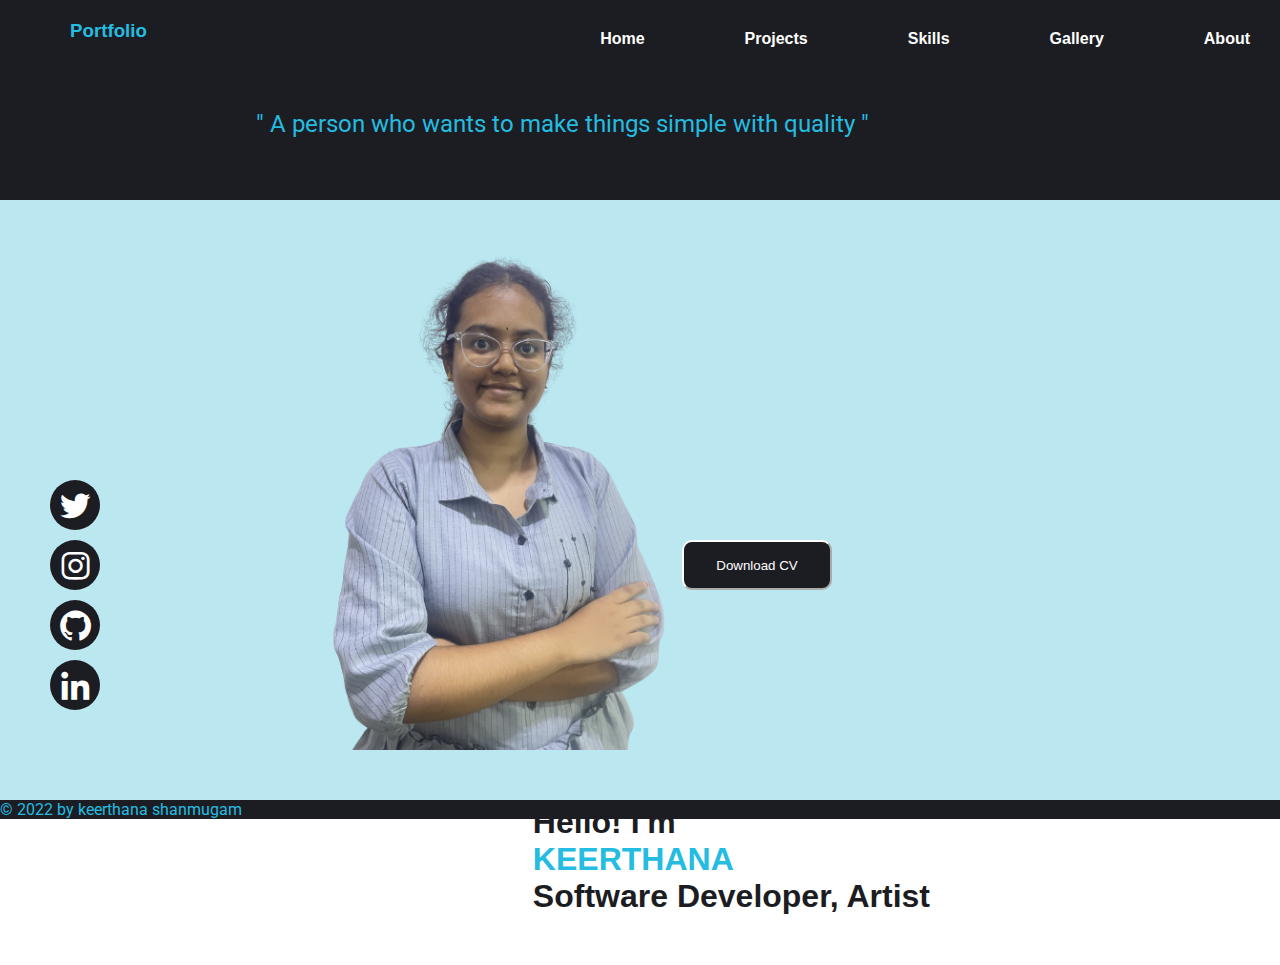
<file: index.html>
<!DOCTYPE html>
<html lang="en">
  <head>
    <meta charset="UTF-8" />
    <meta http-equiv="X-UA-Compatible" content="IE=edge" />
    <meta name="viewport" content="width=device-width, initial-scale=1.0" />
    <title>My Portfolio</title>
    <link rel="stylesheet" href="./assets/css/index.css" />
    <link
      href="https://unpkg.com/boxicons@2.1.2/css/boxicons.min.css"
      rel="stylesheet"
    />
    <link
      href="https://cdn.jsdelivr.net/npm/bootstrap@5.0.2/dist/css/bootstrap.min.css"
      rel="stylesheet"
      integrity="sha384-EVSTQN3/azprG1Anm3QDgpJLIm9Nao0Yz1ztcQTwFspd3yD65VohhpuuCOmLASjC"
      crossorigin="anonymous"
    />
    <script
      src="https://cdn.jsdelivr.net/npm/bootstrap@5.0.2/dist/js/bootstrap.bundle.min.js"
      integrity="sha384-MrcW6ZMFYlzcLA8Nl+NtUVF0sA7MsXsP1UyJoMp4YLEuNSfAP+JcXn/tWtIaxVXM"
      crossorigin="anonymous"
    ></script>
  </head>
  <body>
    <div class="main-div">
      <div class="div1">
        <div class="container">
          <h3>Portfolio</h3>
          <ul>
            <li><a href="./pages/about.html"> About </a></li>
            <li><a href="./pages/gallery.html"> Gallery </a></li>
            <li><a href="./pages/skills.html"> Skills </a></li>
            <li><a href="./pages/projects.html"> Projects </a></li>
            <li><a href="./index.html"> Home </a></li>
          </ul>
        </div>
        <p class="text-holder">
          " A person who wants to make things simple with quality "
        </p>
      </div>
      <div class="div2">
        <div class="div3">
          <div class="circle-3">
            <div class="icon">
              <a href="https://twitter.com/Keertha81836788">
                <i class="bx bxl-twitter"></i
              ></a>
            </div>
          </div>
          <div class="circle-4">
            <div class="icon">
              <a href="https://www.instagram.com/keerthana_shaun/">
                <i class="bx bxl-instagram"></i
              ></a>
            </div>
          </div>
          <div class="circle-4">
            <div class="icon">
              <a href="https://github.com/keerthana-shanmugam">
                <i class="bx bxl-github"></i
              ></a>
            </div>
          </div>
          <div class="circle-4">
            <div class="icon">
              <a
                href="https://www.linkedin.com/in/keerthana-shanmugam-40703a245/"
              >
                <i class="bx bxl-linkedin"></i
              ></a>
            </div>
          </div>
        </div>
        <img
          src="./assets/images/image-removebg-preview.png"
          alt="my_photo_index_page"
        />
        <p>
          Hello! I'm <br />
          <b class="name">KEERTHANA </b><br />
          Software Developer, Artist
        </p>
        <a href="./assets/images/Resume.pdf" download="Resume"
          ><button class="btn_cv">Download CV</button></a
        >
      </div>
    </div>
  </body>
  <footer>
    <p>&#169; 2022 by keerthana shanmugam</p>
  </footer>
</html>
</file>
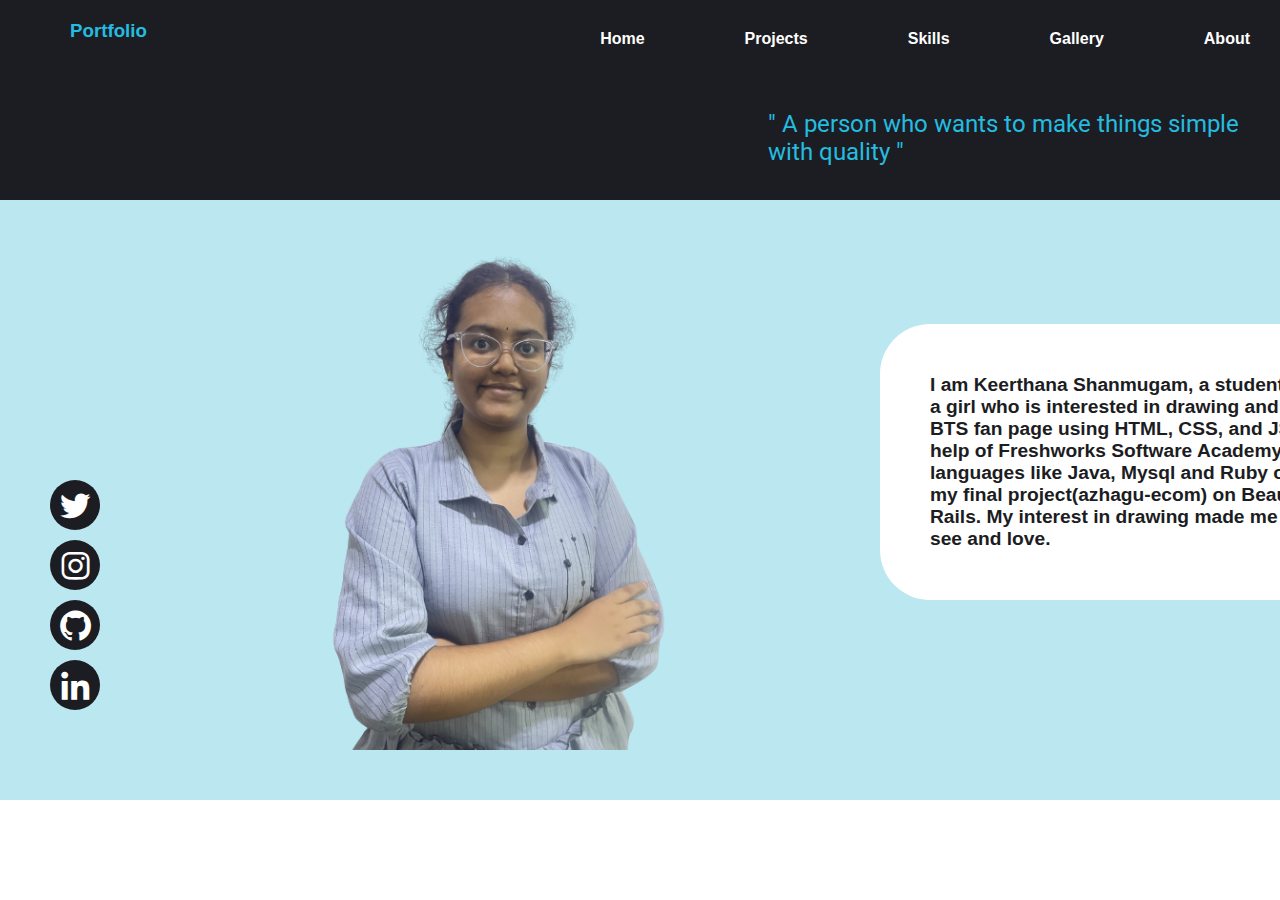
<file: pages/about.html>
<!DOCTYPE html>
<html lang="en">
  <head>
    <meta charset="UTF-8" />
    <meta http-equiv="X-UA-Compatible" content="IE=edge" />
    <meta name="viewport" content="width=device-width, initial-scale=1.0" />
    <title>About</title>
    <link rel="stylesheet" href="./../assets/css/about.css" />
    <link
      href="https://unpkg.com/boxicons@2.1.2/css/boxicons.min.css"
      rel="stylesheet"
    />
    <link
      href="https://cdn.jsdelivr.net/npm/bootstrap@5.0.2/dist/css/bootstrap.min.css"
      rel="stylesheet"
      integrity="sha384-EVSTQN3/azprG1Anm3QDgpJLIm9Nao0Yz1ztcQTwFspd3yD65VohhpuuCOmLASjC"
      crossorigin="anonymous"
    />
  </head>
  <body>
    <div class="main-div">
      <div class="div1">
        <div class="container">
          <h3>Portfolio</h3>
          <ul>
            <li><a href="./about.html"> About </a></li>
            <li><a href="./gallery.html"> Gallery </a></li>
            <li><a href="./skills.html"> Skills </a></li>
            <li><a href="./projects.html"> Projects </a></li>
            <li><a href="./../index.html"> Home </a></li>
          </ul>
        </div>

        <p class="text-holder">
          " A person who wants to make things simple with quality "
        </p>
      </div>
      <div class="div2">
        <div class="div3">
          <div class="circle-3">
            <div class="icon">
              <a href="https://twitter.com/Keertha81836788">
                <i class="bx bxl-twitter"></i
              ></a>
            </div>
          </div>
          <div class="circle-4">
            <div class="icon">
              <a href="https://www.instagram.com/keerthana_shaun/">
                <i class="bx bxl-instagram"></i
              ></a>
            </div>
          </div>
          <div class="circle-4">
            <div class="icon">
              <a href="https://github.com/keerthana-shanmugam">
                <i class="bx bxl-github"></i
              ></a>
            </div>
          </div>
          <div class="circle-4">
            <div class="icon">
              <a
                href="https://www.linkedin.com/in/keerthana-shanmugam-40703a245/"
              >
                <i class="bx bxl-linkedin"></i
              ></a>
            </div>
          </div>
        </div>
        <img
          src="./../assets/images/image-removebg-preview.png"
          alt="my_photo_index_page"
        />
        <p>
          I am Keerthana Shanmugam, a student intern in freshworks. I am a girl
          who is interested in drawing and computers. I have built a BTS fan
          page using HTML, CSS, and JS in just 90 days with the help of
          Freshworks Software Academy and then I learnt the languages like Java,
          Mysql and Ruby on Rails. Now I have built my final
          project(azhagu-ecom) on Beauty Website using Ruby On Rails. My
          interest in drawing made me draw many things which I see and love.
        </p>
      </div>
    </div>
  </body>
</html>
</file>
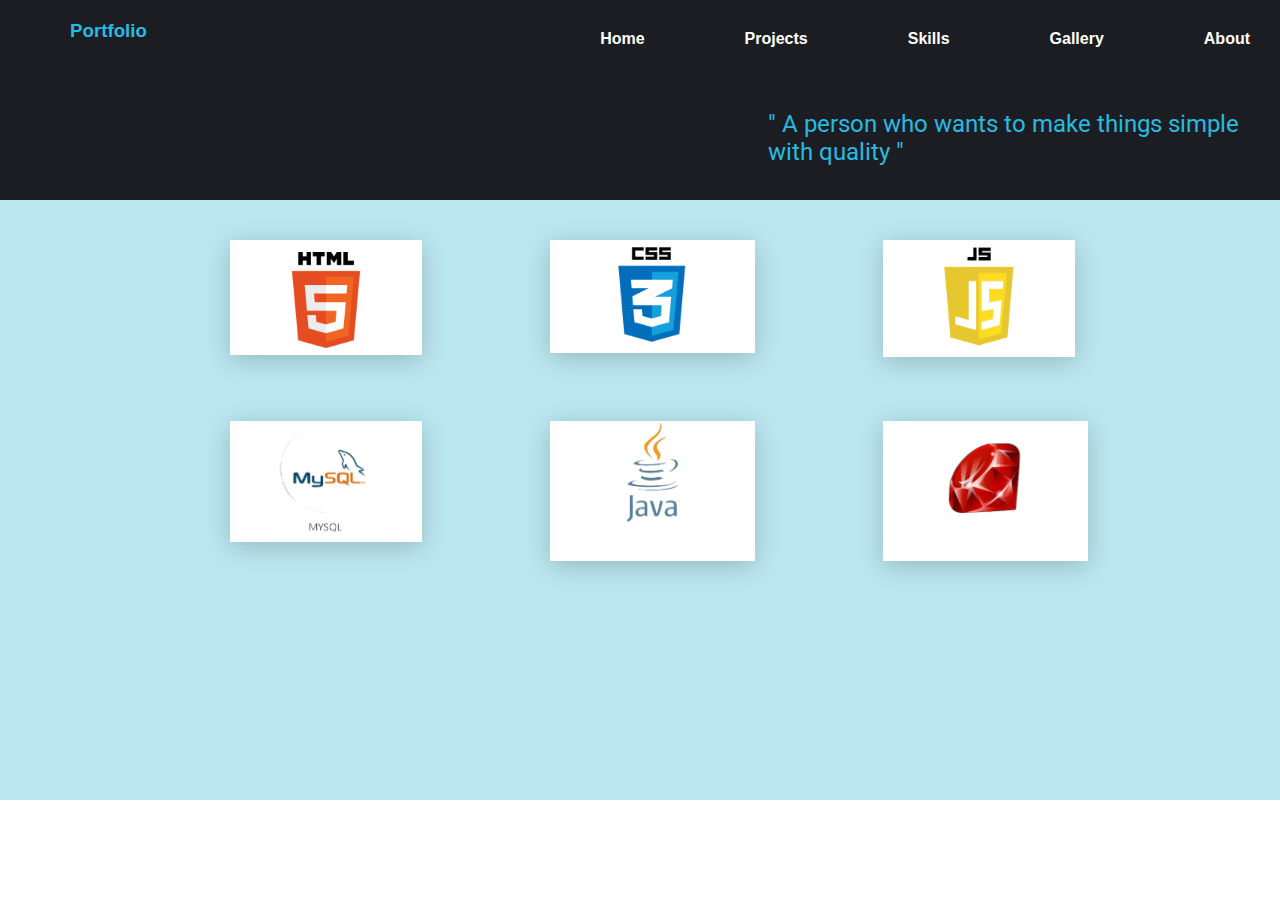
<file: pages/skills.html>
<!DOCTYPE html>
<html lang="en">
  <head>
    <meta charset="UTF-8" />
    <meta http-equiv="X-UA-Compatible" content="IE=edge" />
    <meta name="viewport" content="width=device-width, initial-scale=1.0" />
    <title>Skills</title>
    <link rel="stylesheet" href="./../assets/css/skills.css" />
    <link
      href="https://cdn.jsdelivr.net/npm/bootstrap@5.0.2/dist/css/bootstrap.min.css"
      rel="stylesheet"
      integrity="sha384-EVSTQN3/azprG1Anm3QDgpJLIm9Nao0Yz1ztcQTwFspd3yD65VohhpuuCOmLASjC"
      crossorigin="anonymous"
    />
  </head>
  <body>
    <div class="main-div">
      <div class="div1">
        <div class="container">
          <h3>Portfolio</h3>
        <ul>
          <li><a href="./about.html"> About </a></li>
          <li><a href="./gallery.html"> Gallery </a></li>
          <li><a href="./skills.html"> Skills </a></li>
          <li><a href="./projects.html"> Projects </a></li>
          <li><a href="./../index.html"> Home </a></li>
        </ul>
      </div>
        <p class="text-holder">
          " A person who wants to make things simple with quality "
        </p>
      </div>
      <div class="div2">
        
  <div class="skill-grp1">
              <div class="html-div">
                  <img src="./../assets/images/html.png" width="50%" style="margin-top:6%; margin-bottom: 2%;">
              </div>
              <div class="css-div">
                  <img src="./../assets/images/css.png" width="45%">
              </div>
              <div class="js-div">
                  <img src="./../assets/images/js.png" width="48%">
              </div>
          </div>
          <div class="skill-grp2">
              <div class="mysql-div">
                  <img src="./../assets/images/mysql.png" width="67%">
              </div>
              <div class="java-div">
                  <img src="./../assets/images/java.png" width="50%">
              </div>
              <div class="ruby-div">
                  <img src="./../assets/images/ruby.png" width="60%" style="margin-top:8%">
              </div>
            </div>
      </div>
    </div>
  </body>
</html>
</file>
<file: assets/css/index.css>
@import "./global.css";
/* @import "./typo.css"; */

* {
  padding: 0;
  margin: 0;
}

body::-webkit-scrollbar {
  display: none;
}

.main-div {
  display: grid;
  grid-template-rows: 25% 75%;
  height: 800px;
}

.div1 {
  background-color: var(--black);
}

.div1 h3 {
  color: var(--blue);
  padding: 20px;
  font-weight: bold;
  font-style: normal;
  font-family: sans-serif;
  float: left;
  margin-left: 50px;
}

.div1 h3:hover {
  color: white;
}
.div1 li {
  list-style: none;
  display: flex;
  float: right;
  margin-top: 30px;
  margin-left: 70px;
  margin-right: 30px;
  font-weight: bold;
  font-style: normal;
  font-family: sans-serif;
  color: white;
}

.div1 a {
  text-decoration: none;
  color: white;
}

.div1 a:hover {
  color: var(--blue);
  border-bottom: 2px solid var(--blue);
}

.text-holder {
  color: var(--blue);
  float: right;
  margin-top: 110px;
  position: absolute;
  left: 20%;
  font-size: 1.5em;
}

.text-holder:hover {
  color: white;
}

.div2 {
  background-color: #bbe7f1;
}

.div2 p {
  float: right;
  padding: 50px;
  font-weight: bold;
  font-style: normal;
  font-family: sans-serif;
  color: rgb(28, 29, 34);
  margin-right: 300px;
  font-size: 2em;
}

.name {
  color: var(--blue);
}

.div2 img {
  width: auto;
  height: 550px;
  margin-left: 300px;
  /* background-color: blac;
  border-radius: 50%; */
  /* border-top-left-radius: 50%;
  border-top-right-radius: 50%; */
}

.div3 {
  position: absolute;
  float: left;
}
.circle-3 {
  width: 50px;
  height: 50px;
  background-color: var(--black);
  border-radius: 50%;
  margin-left: 50px;
  margin-top: 280px;
}

.circle-4 {
  width: 50px;
  height: 50px;
  background-color: var(--black);
  border-radius: 50%;
  margin-left: 50px;
  margin-top: 10px;
}

i {
  font-size: 37px;
  z-index: 20;
  color: white;
  margin-left: 7px;
  margin-top: 7px;
}

i:hover {
  color: var(--blue);
}

.btn_cv {
  height: 50px;
  width: 150px;
  background-color: var(--black);
  border-color: white;
  color: white;
  border-radius: 10px;
  float: right;
  position: absolute;
  top: 60%;
  right: 35%;
}

.btn_cv:hover {
  background-color: var(--blue);
}

footer p {
  width: 100%;
  background-color: var(--black);
  color: var(--blue);
  float: right;
}
</file>
<file: assets/css/about.css>
@import "./global.css";
/* @import "./typo.css"; */

* {
  padding: 0;
  margin: 0;
}

.main-div {
  display: grid;
  grid-template-rows: 25% 75%;
  height: 800px;
}

.div1 {
  background-color: var(--black);
}

.div1 h3 {
  color: var(--blue);
  padding: 20px;
  font-weight: bold;
  font-style: normal;
  font-family: sans-serif;
  float: left;
  margin-left: 50px;
}

.div1 h3:hover {
  color: white;
}

.div1 li {
  list-style: none;
  display: flex;
  float: right;
  margin-top: 30px;
  margin-left: 70px;
  margin-right: 30px;
  font-weight: bold;
  font-style: normal;
  font-family: sans-serif;
  color: white;
}

.div1 a {
  text-decoration: none;
  color: white;
}

.div1 a:hover {
  color: var(--blue);
  border-bottom: 2px solid var(--blue);
}

.text-holder {
  color: var(--blue);
  float: right;
  margin-top: 110px;
  position: absolute;
  left: 60%;
  font-size: 1.5em;
}

.text-holder:hover {
  color: white;
}

.div2 {
  background-color: #bbe7f1;
}

.div2 p {
position: relative; 
left: 880px;
bottom: 500px;
 font-weight: bold;
  font-style: normal;
  font-family: sans-serif;
  color: rgb(28, 29, 34);
  font-size: 1.2em;
  background-color: white;
  padding: 50px;
  margin-right: 300px;
  width: 600px;
  border-radius: 50px;
  margin-top: 70px;
}
.div2 img {
  width: auto;
  height: 550px;
  margin-left: 300px;
}

.div3 {
  position: absolute;
  float: left;
}
.circle-3 {
  width: 50px;
  height: 50px;
  background-color: var(--black);
  border-radius: 50%;
  margin-left: 50px;
  margin-top: 280px;
}

.circle-4 {
  width: 50px;
  height: 50px;
  background-color: var(--black);
  border-radius: 50%;
  margin-left: 50px;
  margin-top: 10px;
}

i {
  font-size: 37px;
  z-index: 20;
  color: white;
  margin-left: 7px;
  margin-top: 7px;
}

i:hover {
  color: var(--blue);
}
</file>
<file: assets/css/skills.css>
@import "./global.css";
/* @import "./typo.css"; */

*{
    padding: 0;
    margin: 0;
}

.main-div {
  display: grid;
  grid-template-rows: 25% 75%;
  height: 800px;
}

.div1 {
  background-color: var(--black);
}

.div1 h3 {
  color: var(--blue);
  padding: 20px;
  font-weight: bold;
  font-style: normal;
  font-family: sans-serif;
  float: left;
  margin-left: 50px;
}

.div1 h3:hover {
  color: white;
}

.div1 li {
  list-style: none;
  display: flex;
  float: right;
  margin-top: 30px;
  margin-left: 70px;
  margin-right: 30px;
  font-weight: bold;
  font-style: normal;
  font-family: sans-serif;
  color: white;
}

.div1 a {
  text-decoration: none;
  color: white;
}

.div1 a:hover {
  color: var(--blue);
  border-bottom: 2px solid var(--blue);
}

.text-holder {
  color: var(--blue);
  float: right;
  margin-top: 110px;
  position: absolute;
  left: 60%;
  font-size: 1.5em;
}

.text-holder:hover {
  color: white;
}

.div2 {
  background-color: #bbe7f1;
  justify-content: center;
  align-items: center;
  text-align: center;
}
.html-div {
  background-color: rgb(255, 255, 255);
  width: 15%;
  height: 30%;
  float: left;
  margin-left: 18%;
  box-shadow: 0 5px 25px 0 rgb(0 0 0 / 20%);
}
.html-div:hover {
  transform: scale(1.06);
  transition: 0.5s;
  box-shadow: 0 10px 60px 0 rgba(23, 23, 23, 0.2);
}
.css-div {
  background-color: rgb(255, 255, 255);
  width: 16%;
  height: 25%;
  float: left;
  margin-left: 10%;
  box-shadow: 0 5px 25px 0 rgb(0 0 0 / 20%);
}
.css-div:hover {
  transform: scale(1.06);
  transition: 0.5s;
  box-shadow: 0 10px 60px 0 rgba(23, 23, 23, 0.2);
}
.js-div {
  background-color: rgb(255, 255, 255);
  width: 15%;
  height: 30%;
  float: left;
  margin-left: 10%;
  box-shadow: 0 5px 25px 0 rgb(0 0 0 / 20%);
}
.js-div:hover {
  transform: scale(1.06);
  transition: 0.5s;
  box-shadow: 0 10px 60px 0 rgba(23, 23, 23, 0.2);
}

.mysql-div {
  background-color: rgb(255, 255, 255);
  width: 15%;
  height: 30%;
  float: left;
  margin-top: 5%;
  margin-left: 18%;
  box-shadow: 0 5px 25px 0 rgb(0 0 0 / 20%);
}
.mysql-div:hover {
  transform: scale(1.06);
  transition: 0.5s;
  box-shadow: 0 10px 60px 0 rgba(23, 23, 23, 0.2);
}
.java-div {
  background-color: rgb(255, 255, 255);
  width: 16%;
  height: 140px;
  float: left;
  margin-left: 10%;
  margin-top: 5%;
  box-shadow: 0 5px 25px 0 rgb(0 0 0 / 20%);
}
.java-div:hover {
  transform: scale(1.06);
  transition: 0.5s;
  box-shadow: 0 10px 60px 0 rgba(23, 23, 23, 0.2);
}
.ruby-div {
  background-color: rgb(255, 255, 255);
  width: 16%;
  height: 140px;
  float: left;
  margin-left: 10%;
  margin-top: 5%;
  box-shadow: 0 5px 25px 0 rgb(0 0 0 / 20%);
}
.ruby-div:hover {
  transform: scale(1.06);
  transition: 0.5s;
  box-shadow: 0 10px 60px 0 rgba(23, 23, 23, 0.2);
}
/* #skills {
  text-align: center;
  width: 100%;
  height: 500px;
} */
.skill-grp1{
  margin-top: 40px;
}
</file>
